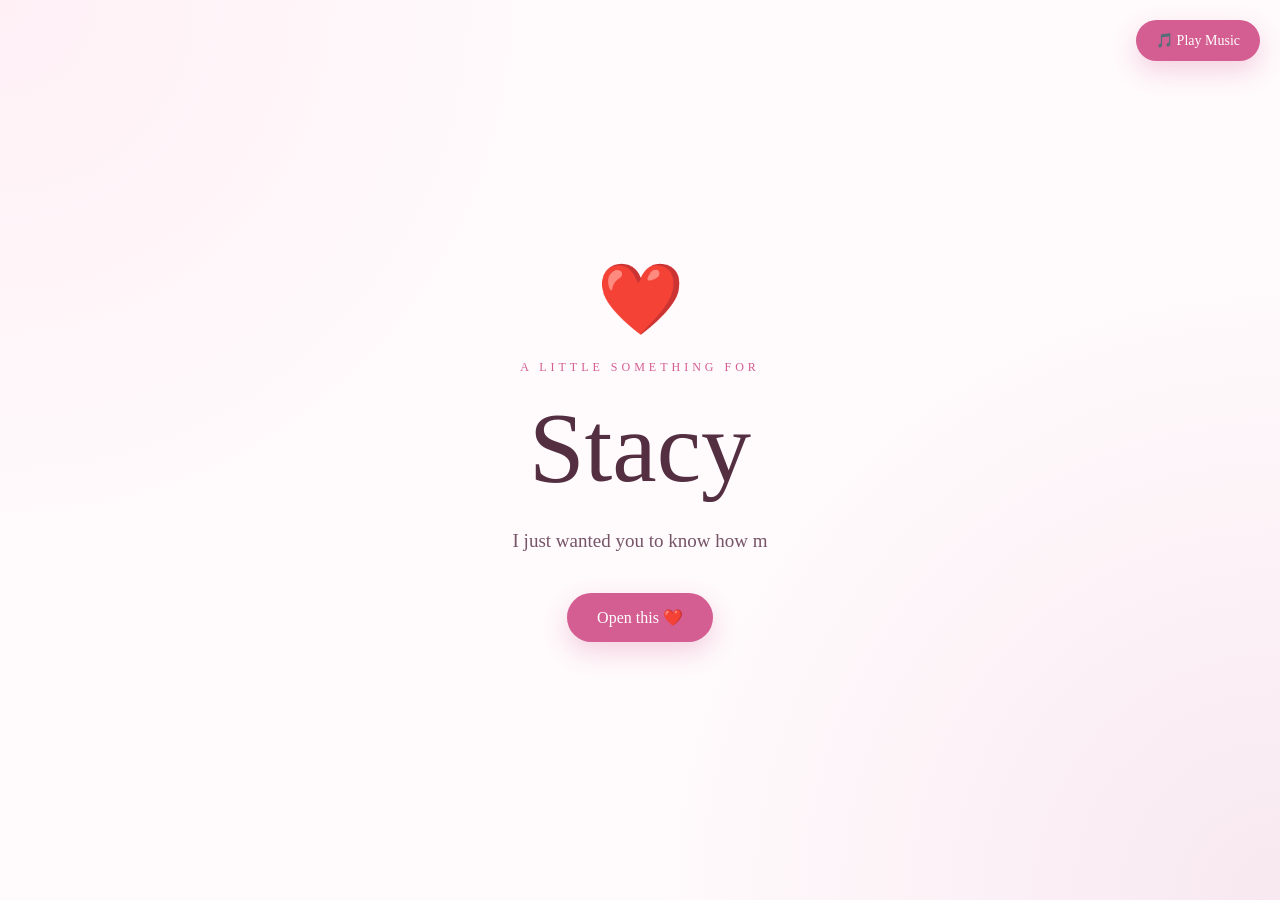
<file: Index.html>
<!DOCTYPE html>
<html lang="en">

<head>
    <meta charset="UTF-8">

    <meta name="viewport"
          content="width=device-width, initial-scale=1.0">

    <title>Just Because You Exist ❤️</title>

    <link rel="stylesheet" href="style.css">
</head>

<body>

<!-- =====================================
     FLOATING HEART CONTAINER
===================================== -->

<div id="heartContainer"></div>


<!-- =====================================
     MUSIC
===================================== -->

<audio id="music" loop>
    <source src="music/song.mp3" type="audio/mpeg">
</audio>

<button id="musicButton" class="music-button">
    🎵 Play Music
</button>


<!-- =====================================
     HERO SECTION
===================================== -->

<section class="hero">

    <div class="hero-content">

        <div class="hero-heart">
            ❤️
        </div>

        <p class="eyebrow">
            A little something for
        </p>

        <h1>
            <span id="name">Stacyyy</span>
        </h1>

        <p id="typingText" class="typing"></p>

        <button id="openButton">
            Open this ❤️
        </button>

    </div>

</section>


<!-- =====================================
     MAIN CONTENT
===================================== -->

<main id="mainContent" class="hidden">


    <!-- =================================
         APPRECIATION
    ================================== -->

    <section class="section">

        <p class="eyebrow">
            Just so you know...
        </p>

        <h2>
            Things I Appreciate About You 🌷
        </h2>

        <p class="section-intro">
            Sometimes the little things about a person
            are the things that make them unforgettable.
        </p>


        <div class="cards">

            <div class="card">

                <div class="card-icon">
                    🌸
                </div>

                <h3>
                    Your Presence
                </h3>

                <p>
                    Somehow, things feel a little better
                    when you're around.
                </p>

            </div>


            <div class="card">

                <div class="card-icon">
                    ✨
                </div>

                <h3>
                    Your Energy
                </h3>

                <p>
                    You have this way of making ordinary
                    moments feel special.
                </p>

            </div>


            <div class="card">

                <div class="card-icon">
                    🫶
                </div>

                <h3>
                    Who You Are
                </h3>

                <p>
                    I appreciate you for being yourself.
                    You don't have to change anything.
                </p>

            </div>


            <div class="card">

                <div class="card-icon">
                    💕
                </div>

                <h3>
                    The Little Things
                </h3>

                <p>
                    Your smile, your laugh, your random
                    moments... they all matter.
                </p>

            </div>

        </div>

    </section>



    <!-- =================================
         LOVE LETTER
    ================================== -->

    <section class="section letter-section">

        <div class="letter">

            <p class="eyebrow">
                A little letter 💌
            </p>

            <h2>
                I Just Want You To Know...
            </h2>

            <p>
                I don't always say it, but I genuinely
                appreciate having you in my life.
            </p>

            <p>
                You don't have to do anything extraordinary
                to matter. Your presence alone means more
                than you probably realise.
            </p>

            <p>
                So whenever you're having one of those days
                where you don't feel good enough, remember
                that somewhere out here is someone who
                thinks you're pretty amazing.
            </p>

            <p>
                Keep being you. ❤️
            </p>

            <div class="signature">
                — Someone who appreciates you
            </div>

        </div>

    </section>



    <!-- =================================
         MEMORIES / PHOTOS
    ================================== -->

    <section class="section">

        <p class="eyebrow">
            Little moments
        </p>

        <h2>
            Memories Worth Keeping 📸
        </h2>

        <p class="section-intro">
            We might not have pictures together yet,
            but that doesn't mean we can't start
            collecting memories.
        </p>


        <div class="gallery">

            <div class="photo">

                <img src="images/Stacy1.jpeg"
                     alt="A beautiful memory">

                <p>
                    A beautiful moment ❤️
                </p>

            </div>


            <div class="photo">

                <img src="images/Stacy2.jpeg"
                     alt="A special memory">

                <p>
                    One of my favourite moments ✨
                </p>

            </div>


            <div class="photo">

                <img src="images/Stacy3.jpeg"
                     alt="A special moment">

                <p>
                    A moment worth remembering 🌷
                </p>

            </div>

        </div>


        <!-- FUTURE PHOTO -->

        <div class="future-memory">

            <div class="future-icon">
                📸
            </div>

            <span>
                One day...
            </span>

            <h3>
                Next time, this should be us. ❤️
            </h3>

            <p>
                We might not have a picture together yet...
                but I hope one day we'll look back at this
                and have way too many memories to choose from.
            </p>


            <div class="future-frame">

                <div class="camera-icon">
                    📷
                </div>

                <span>
                    Our first picture together
                </span>

                <small>
                    Coming soon... 🫶
                </small>

            </div>

        </div>

    </section>



    <!-- =================================
         TIMELINE
    ================================== -->

    <section class="section story-section">

        <p class="eyebrow">
            Our story
        </p>

        <h2>
            Little Moments That Matter 💕
        </h2>

        <p class="section-intro">
            Some moments are small, but somehow
            they become the ones we remember.
        </p>


        <div class="timeline">


            <div class="timeline-item">

                <div class="timeline-dot">
                    ❤️
                </div>

                <div class="timeline-card">

                    <span>
                        Chapter 01
                    </span>

                    <h3>
                        The Beginning 🌷
                    </h3>

                    <p>
                        U know i probably would'nt have texted
                        that first time i got ur number thank god u did.
                    </p>

                </div>

            </div>



            <div class="timeline-item">

                <div class="timeline-dot">
                    ✨
                </div>

                <div class="timeline-card">

                    <span>
                        Chapter 02
                    </span>

                    <h3>
                        Getting Closer 💕
                    </h3>

                    <p>
                        Nd that's how it all started, i mean i might be quiet sometimes
                        buh remember i appreciate u Stacy truly.
                    </p>

                </div>

            </div>



            <div class="timeline-item">

                <div class="timeline-dot">
                    🌸
                </div>

                <div class="timeline-card">

                    <span>
                        Chapter 03
                    </span>

                    <h3>
                        Me thinking
                    </h3>

                    <p>
                        Buh then Stacy i really hope i am not one of entertainment puppets
                        , it would actually break me to find out..even if i have no right to.
                    </p>

                </div>

            </div>



            <div class="timeline-item">

                <div class="timeline-dot">
                    💗
                </div>

                <div class="timeline-card">

                    <span>
                        Chapter 04
                    </span>

                    <h3>
                        Right Now
                    </h3>

                    <p>
                        And this chapter is still
                        being written...
                    </p>

                </div>

            </div>


        </div>

    </section>



    <!-- =================================
         RANDOM REMINDER
    ================================== -->

    <section class="section reminder-section">

        <p class="eyebrow">
            Random reminder
        </p>

        <h2>
            Whenever You Need One 💗
        </h2>

        <p>
            Click the button whenever you need
            a little reminder.
        </p>

        <button id="reminderButton">
            Remind me ❤️
        </button>

        <p id="reminder" class="reminder-text">
            You are appreciated.
        </p>

    </section>



    <!-- =================================
         FINAL SECTION
    ================================== -->

    <section class="section final-section">

        <div class="final-card">

            <div class="final-icon">
                💌
            </div>

            <p class="eyebrow">
                Before you go...
            </p>

            <h2>
                There's one more thing.
            </h2>

            <p>
                I saved the best part for last.
            </p>

            <button id="surpriseButton">
                One Last Surprise ❤️
            </button>

        </div>

    </section>


</main>



<!-- =====================================
     CINEMATIC FINAL SURPRISE
===================================== -->

<div id="cinematicSurprise"
     class="cinematic-surprise hidden">


    <!-- COUNTDOWN -->

    <div id="countdown"
         class="countdown">

        3

    </div>


    <!-- FINAL MESSAGE -->

    <div id="finalMessage"
         class="final-message hidden">


        <div class="big-heart">
            ❤️
        </div>


        <p class="small-line">
            In case nobody reminded you today...
        </p>


        <h1>
            You are special.
        </h1>


        <p>
            Your presence makes the world
            a little brighter.
        </p>


        <p>
            And honestly...
        </p>


        <h2>
            I'm really glad you're here. 🫶
        </h2>


        <div class="future-note">

            Maybe this isn't our picture yet...

            <br>

            <strong>
                but next time, I hope it is. ❤️
            </strong>

        </div>


        <button id="closeSurprise">
            Keep this little reminder 💕
        </button>


    </div>

</div>



<!-- =====================================
     JAVASCRIPT
===================================== -->

<script src="script.js"></script>

</body>

</html>
</file>
<file: style.css>
/* =========================================
       RESET
    ========================================= */

* {
    margin: 0;
    padding: 0;
    box-sizing: border-box;
}


html {
    scroll-behavior: smooth;
}


body {
    font-family: Georgia, "Times New Roman", serif;

    background:
            radial-gradient(
                    circle at top left,
                    #fff0f6,
                    transparent 35%
            ),

            radial-gradient(
                    circle at bottom right,
                    #f8e8f0,
                    transparent 40%
            ),

            #fffafc;

    color: #4d3040;

    min-height: 100vh;

    overflow-x: hidden;
}


/* =========================================
   GENERAL
========================================= */

button {
    border: none;
    cursor: pointer;

    padding: 15px 30px;

    border-radius: 50px;

    font-size: 16px;

    font-family: inherit;

    background: #d45d91;

    color: white;

    box-shadow:
            0 10px 25px rgba(212, 93, 145, 0.25);

    transition:
            transform 0.3s ease,
            box-shadow 0.3s ease,
            background 0.3s ease;
}


button:hover {
    transform: translateY(-3px);

    box-shadow:
            0 15px 30px rgba(212, 93, 145, 0.35);

    background: #c94d83;
}


button:active {
    transform: scale(0.96);
}


.hidden {
    display: none !important;
}


/* =========================================
   HERO
========================================= */

.hero {
    min-height: 100vh;

    display: flex;

    align-items: center;

    justify-content: center;

    text-align: center;

    padding: 30px;

    position: relative;
}


.hero-content {
    max-width: 800px;

    animation: heroAppear 1.5s ease;
}


.hero-heart {
    font-size: 70px;

    margin-bottom: 20px;

    animation: heartBeat 2s infinite;
}


.eyebrow {
    text-transform: uppercase;

    letter-spacing: 4px;

    font-size: 12px;

    color: #d45d91;

    margin-bottom: 15px;
}


.hero h1 {
    font-size: clamp(55px, 10vw, 100px);

    margin-bottom: 20px;

    color: #542f42;

    font-weight: 400;
}


.typing {
    min-height: 30px;

    font-size: 19px;

    color: #765467;

    margin-bottom: 35px;

    line-height: 1.7;
}


/* =========================================
   MAIN CONTENT
========================================= */

#mainContent {
    animation: contentAppear 1s ease;
}


.section {
    max-width: 1100px;

    margin: auto;

    padding: 100px 30px;

    text-align: center;
}


.section h2 {
    font-size: clamp(32px, 5vw, 48px);

    font-weight: 400;

    color: #542f42;

    margin-bottom: 20px;
}


.section-intro {
    max-width: 650px;

    margin: 0 auto 50px;

    color: #765467;

    line-height: 1.8;

    font-size: 17px;
}


/* =========================================
   APPRECIATION CARDS
========================================= */

.cards {
    display: grid;

    grid-template-columns:
        repeat(4, 1fr);

    gap: 20px;
}


.card {
    background:
            rgba(255, 255, 255, 0.65);

    backdrop-filter: blur(15px);

    border-radius: 25px;

    padding: 35px 25px;

    box-shadow:
            0 15px 40px
            rgba(100, 50, 100, 0.08);

    transition:
            transform 0.3s ease,
            box-shadow 0.3s ease;
}


.card:hover {
    transform: translateY(-8px);

    box-shadow:
            0 20px 50px
            rgba(100, 50, 100, 0.13);
}


.card-icon {
    font-size: 40px;

    margin-bottom: 20px;
}


.card h3 {
    font-size: 22px;

    margin-bottom: 12px;

    color: #5d394b;
}


.card p {
    color: #765467;

    line-height: 1.7;
}


/* =========================================
   LOVE LETTER
========================================= */

.letter-section {
    max-width: 900px;
}


.letter {
    background:
            rgba(255, 255, 255, 0.75);

    backdrop-filter: blur(20px);

    padding: 60px;

    border-radius: 30px;

    box-shadow:
            0 20px 60px
            rgba(100, 50, 100, 0.1);

    text-align: left;

    position: relative;
}


.letter::before {
    content: "“";

    position: absolute;

    top: 20px;

    left: 35px;

    font-size: 100px;

    color: rgba(212, 93, 145, 0.1);
}


.letter h2 {
    margin-bottom: 30px;
}


.letter p {
    font-size: 18px;

    line-height: 2;

    color: #765467;

    margin-bottom: 20px;
}


.signature {
    margin-top: 35px;

    color: #d45d91;

    font-style: italic;

    text-align: right;
}


/* =========================================
   GALLERY
========================================= */

.gallery {
    display: grid;

    grid-template-columns:
        repeat(3, 1fr);

    gap: 25px;
}


.photo {
    background: white;

    padding: 10px;

    border-radius: 20px;

    box-shadow:
            0 15px 35px
            rgba(100, 50, 100, 0.1);

    overflow: hidden;

    transition:
            transform 0.3s ease;
}


.photo:hover {
    transform:
            translateY(-8px)
            rotate(1deg);
}


.photo img {
    width: 100%;

    height: 280px;

    object-fit: cover;

    border-radius: 15px;

    display: block;
}


.photo p {
    padding: 18px 10px 12px;

    color: #765467;
}


/* =========================================
   FUTURE MEMORY
========================================= */

.future-memory {
    max-width: 700px;

    margin: 80px auto 20px;

    padding: 45px 35px;

    text-align: center;

    background:
            rgba(255, 255, 255, 0.65);

    backdrop-filter: blur(15px);

    border-radius: 30px;

    box-shadow:
            0 15px 40px
            rgba(100, 50, 100, 0.1);
}


.future-icon {
    font-size: 50px;

    margin-bottom: 20px;
}


.future-memory > span {
    color: #d45d91;

    font-size: 12px;

    text-transform: uppercase;

    letter-spacing: 3px;
}


.future-memory h3 {
    font-size: 30px;

    font-weight: 400;

    margin: 18px 0;

    color: #542f42;
}


.future-memory p {
    color: #765467;

    line-height: 1.8;

    max-width: 550px;

    margin: auto;
}


.future-frame {
    height: 250px;

    margin-top: 35px;

    border:
            2px dashed
            rgba(212, 93, 145, 0.4);

    border-radius: 20px;

    background:
            rgba(255, 255, 255, 0.35);

    display: flex;

    flex-direction: column;

    align-items: center;

    justify-content: center;
}


.camera-icon {
    font-size: 45px;

    margin-bottom: 15px;
}


.future-frame span {
    color: #d45d91;

    font-size: 17px;

    letter-spacing: 1px;
}


.future-frame small {
    margin-top: 10px;

    color: #9b7285;

    font-size: 14px;
}


/* =========================================
   TIMELINE
========================================= */

.story-section {
    max-width: 1000px;
}


.timeline {
    position: relative;

    max-width: 800px;

    margin: 70px auto;
}


.timeline::before {
    content: "";

    position: absolute;

    left: 50%;

    top: 0;

    bottom: 0;

    width: 3px;

    background:
            rgba(212, 93, 145, 0.25);

    transform:
            translateX(-50%);
}


.timeline-item {
    position: relative;

    width: 50%;

    padding: 20px 40px;
}


.timeline-item:nth-child(odd) {
    left: 0;

    text-align: right;
}


.timeline-item:nth-child(even) {
    left: 50%;

    text-align: left;
}


.timeline-dot {
    position: absolute;

    top: 25px;

    width: 45px;

    height: 45px;

    border-radius: 50%;

    background: white;

    display: flex;

    align-items: center;

    justify-content: center;

    box-shadow:
            0 5px 20px
            rgba(100, 50, 100, 0.15);

    z-index: 2;
}


.timeline-item:nth-child(odd)
.timeline-dot {
    right: -22px;
}


.timeline-item:nth-child(even)
.timeline-dot {
    left: -22px;
}


.timeline-card {
    background:
            rgba(255,255,255,0.7);

    backdrop-filter: blur(15px);

    padding: 25px;

    border-radius: 20px;

    box-shadow:
            0 10px 30px
            rgba(100,50,100,0.08);
}


.timeline-card span {
    font-size: 11px;

    text-transform: uppercase;

    letter-spacing: 2px;

    color: #d45d91;
}


.timeline-card h3 {
    margin: 10px 0;

    font-size: 22px;

    color: #542f42;
}


.timeline-card p {
    color: #765467;

    line-height: 1.7;
}


/* =========================================
   REMINDER
========================================= */

.reminder-section {
    max-width: 800px;
}


.reminder-text {
    margin-top: 30px;

    font-size: 25px;

    color: #d45d91;

    min-height: 40px;

    animation: fadeText 0.5s ease;
}


/* =========================================
   FINAL CARD
========================================= */

.final-card {
    padding: 60px 30px;

    border-radius: 35px;

    background:
            linear-gradient(
                    135deg,
                    rgba(255,255,255,0.8),
                    rgba(255,235,245,0.8)
            );

    box-shadow:
            0 20px 60px
            rgba(100,50,100,0.1);
}


.final-icon {
    font-size: 55px;

    margin-bottom: 20px;
}


.final-card p:not(.eyebrow) {
    color: #765467;

    margin-bottom: 30px;

    font-size: 17px;
}


/* =========================================
   MUSIC BUTTON
========================================= */

.music-button {
    position: fixed;

    top: 20px;

    right: 20px;

    z-index: 100;

    padding: 12px 20px;

    font-size: 14px;
}


/* =========================================
   FLOATING HEARTS
========================================= */

#heartContainer {
    position: fixed;

    inset: 0;

    pointer-events: none;

    z-index: 999;
}


.heart {
    position: absolute;

    bottom: -50px;

    animation:
            floatHeart linear forwards;

    opacity: 0.8;
}


@keyframes floatHeart {

    from {
        transform:
                translateY(0)
                rotate(0deg);

        opacity: 0.9;
    }

    to {
        transform:
                translateY(-110vh)
                rotate(360deg);

        opacity: 0;
    }
}


/* =========================================
   CINEMATIC SURPRISE
========================================= */

.cinematic-surprise {
    position: fixed;

    inset: 0;

    width: 100%;

    height: 100vh;

    background:
            radial-gradient(
                    circle at center,
                    #3a1f32 0%,
                    #170d18 45%,
                    #080509 100%
            );

    z-index: 1000;

    display: flex;

    align-items: center;

    justify-content: center;

    overflow: hidden;

    animation:
            fadeIn 1s ease;
}


.countdown {
    font-size: 120px;

    font-weight: bold;

    color: white;

    text-shadow:
            0 0 20px
            rgba(255,150,200,0.8),

            0 0 50px
            rgba(255,100,180,0.5);

    animation:
            countdownPop 1s ease;
}


/* =========================================
   FINAL MESSAGE
========================================= */

.final-message {
    width:
            min(700px, 90%);

    text-align: center;

    color: white;

    animation:
            finalAppear 2s ease;
}


.big-heart {
    font-size: 85px;

    animation:
            heartBeat 1.5s infinite,

            glowHeart 2s
            infinite alternate;
}


.small-line {
    color: #dcb7ca;

    letter-spacing: 2px;

    font-size: 14px;
}


.final-message h1 {
    font-size:
            clamp(45px, 8vw, 80px);

    margin: 15px 0;

    background:
            linear-gradient(
                    90deg,
                    #ffffff,
                    #ffb6d9,
                    #ffffff
            );

    background-size: 200% auto;

    -webkit-background-clip: text;

    -webkit-text-fill-color: transparent;

    animation:
            shine 4s linear infinite;
}


.final-message p {
    font-size: 18px;

    line-height: 1.8;

    color: #ead5df;
}


.final-message h2 {
    font-size: 28px;

    margin: 25px 0;
}


.future-note {
    margin: 35px auto;

    padding: 20px;

    border-top:
            1px solid
            rgba(255,255,255,0.15);

    border-bottom:
            1px solid
            rgba(255,255,255,0.15);

    color: #dcb7ca;

    line-height: 1.8;
}


.future-note strong {
    color: #ffb6d9;
}


#closeSurprise {
    margin-top: 20px;

    background:
            rgba(255,255,255,0.12);

    border:
            1px solid
            rgba(255,255,255,0.3);

    color: white;
}


#closeSurprise:hover {
    background:
            rgba(255,255,255,0.2);
}


/* =========================================
   ANIMATIONS
========================================= */

@keyframes heroAppear {

    from {
        opacity: 0;

        transform:
                translateY(30px);
    }

    to {
        opacity: 1;

        transform:
                translateY(0);
    }
}


@keyframes contentAppear {

    from {
        opacity: 0;
    }

    to {
        opacity: 1;
    }
}


@keyframes fadeIn {

    from {
        opacity: 0;
    }

    to {
        opacity: 1;
    }
}


@keyframes fadeText {

    from {
        opacity: 0;

        transform:
                translateY(10px);
    }

    to {
        opacity: 1;

        transform:
                translateY(0);
    }
}


@keyframes countdownPop {

    0% {
        transform: scale(0.2);

        opacity: 0;
    }

    70% {
        transform: scale(1.2);

        opacity: 1;
    }

    100% {
        transform: scale(1);
    }
}


@keyframes finalAppear {

    from {
        opacity: 0;

        transform:
                translateY(40px);
    }

    to {
        opacity: 1;

        transform:
                translateY(0);
    }
}


@keyframes heartBeat {

    0%, 100% {
        transform: scale(1);
    }

    50% {
        transform: scale(1.15);
    }
}


@keyframes glowHeart {

    from {
        filter:
                drop-shadow(
                        0 0 5px
                        rgba(255,100,170,0.3)
                );
    }

    to {
        filter:
                drop-shadow(
                        0 0 30px
                        rgba(255,100,170,0.8)
                );
    }
}


@keyframes shine {

    to {
        background-position:
                200% center;
    }
}


/* =========================================
   RESPONSIVE
========================================= */

@media (max-width: 900px) {

    .cards {
        grid-template-columns:
            repeat(2, 1fr);
    }

}


@media (max-width: 700px) {

    .gallery {
        grid-template-columns: 1fr;
    }


    .letter {
        padding: 40px 25px;
    }


    .timeline::before {
        left: 20px;
    }


    .timeline-item,
    .timeline-item:nth-child(even) {

        width: 100%;

        left: 0;

        text-align: left;

        padding-left: 65px;
    }


    .timeline-item:nth-child(odd)
    .timeline-dot,

    .timeline-item:nth-child(even)
    .timeline-dot {

        left: -2px;

        right: auto;
    }

}


@media (max-width: 600px) {

    .cards {
        grid-template-columns: 1fr;
    }


    .section {
        padding:
                70px 20px;
    }


    .music-button {
        top: 15px;

        right: 15px;

        padding:
                10px 15px;

        font-size: 12px;
    }


    .future-memory {
        padding:
                35px 20px;
    }


    .future-memory h3 {
        font-size: 24px;
    }


    .countdown {
        font-size: 90px;
    }


    .big-heart {
        font-size: 65px;
    }


    .final-message h2 {
        font-size: 22px;
    }


    .final-message p {
        font-size: 16px;
    }

}
</file>
